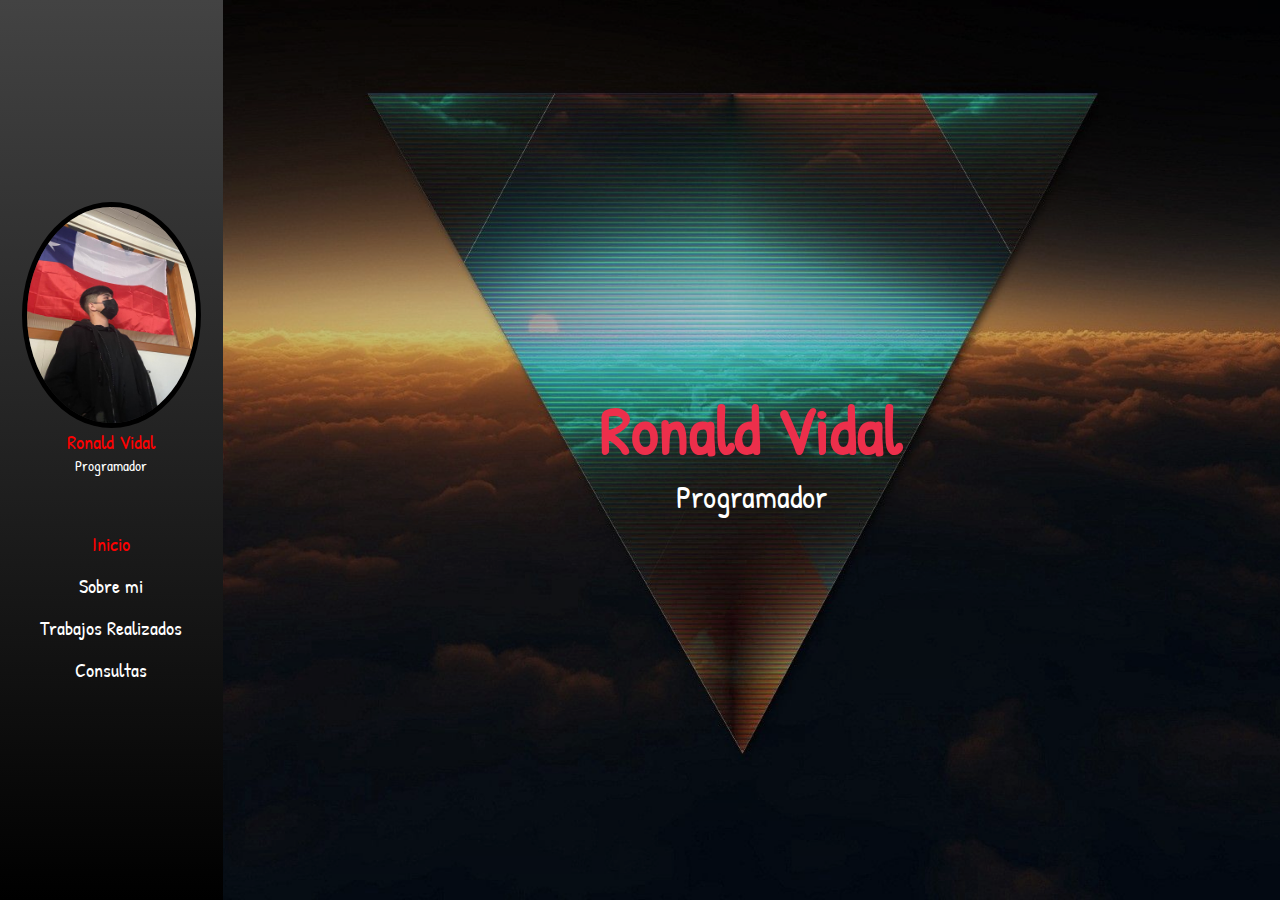
<file: index.html>
<!DOCTYPE html>
<html lang="es">
<head>
	<meta charset="utf-8">
	<meta name="viewport" content="width=device-width, initial-scale=1.0">
	<link rel="stylesheet" type="text/css" href="style.css">
	<title>Portafolio</title>
</head>
<body>

	<div class="container">

		<section class="inicio">

			<div class="inicio-datos">
				<img src="img/foto.jpg" alt="" class="foto">
				<span>Ronald Vidal</span>
				<p>Programador</p>
			</div>

			<nav>
				<ul>
					<li> <a href="#" class="colorred">Inicio</a></li>
					<li> <a href="sobremi.html">Sobre mi</a></li>
					<li> <a href="menu.html">Trabajos Realizados</a></li>
					<li> <a href="consulta.html">Consultas</a></li>
				</ul>
			</nav>

		</section>

		<section class="portada">
			<h1>Ronald Vidal</h1>
			<p>Programador</p>
		</section>
		
	</div>

</body>
</html>
</file>
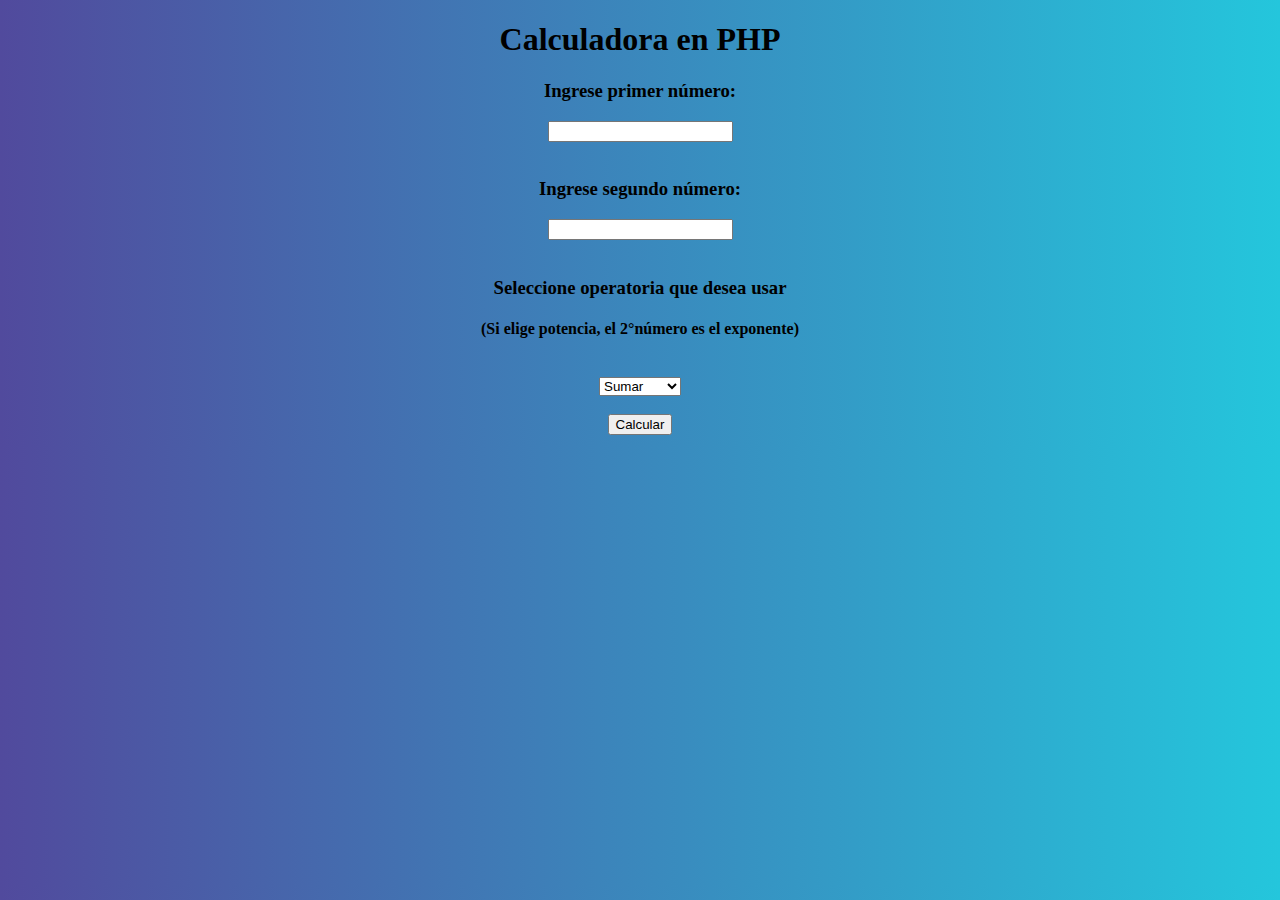
<file: trabajos/calculadoraphp/index.html>
<!DOCTYPE html>
<html>
<head>
	<meta charset="utf-8">
	<meta http-equiv="X-UA-Compatible" content="IE=edge">
	<title>Calculadora</title>
	<link rel="stylesheet" href="css/style.css">
</head>
<body>

	<center><h1>Calculadora en PHP</h1></center>

	<center><form method="get" action="php/quesi.php">
		
		<h3>Ingrese primer número:</h3>
		<input type="text" name="num1">
		<br>
		<br>
		<h3>Ingrese segundo número:</h3>
		<input type="text" name="num2">
		<br>
		<br>
		<h3>Seleccione operatoria que desea usar</h3>
		<h4>(Si elige potencia, el 2°número es el exponente)</h4>
		<br>
		<select name="op">
			<option value="+">Sumar</option>
			<option value="-">Restar</option>
			<option value="*">Multiplicar</option>
			<option value="/">Dividir</option>
			<option value="^">Potencia</option>
		</select>
		<br>
		<br>
		<input type="submit" value="Calcular">
	</form>
	</center>
</body>
</html>
</file>
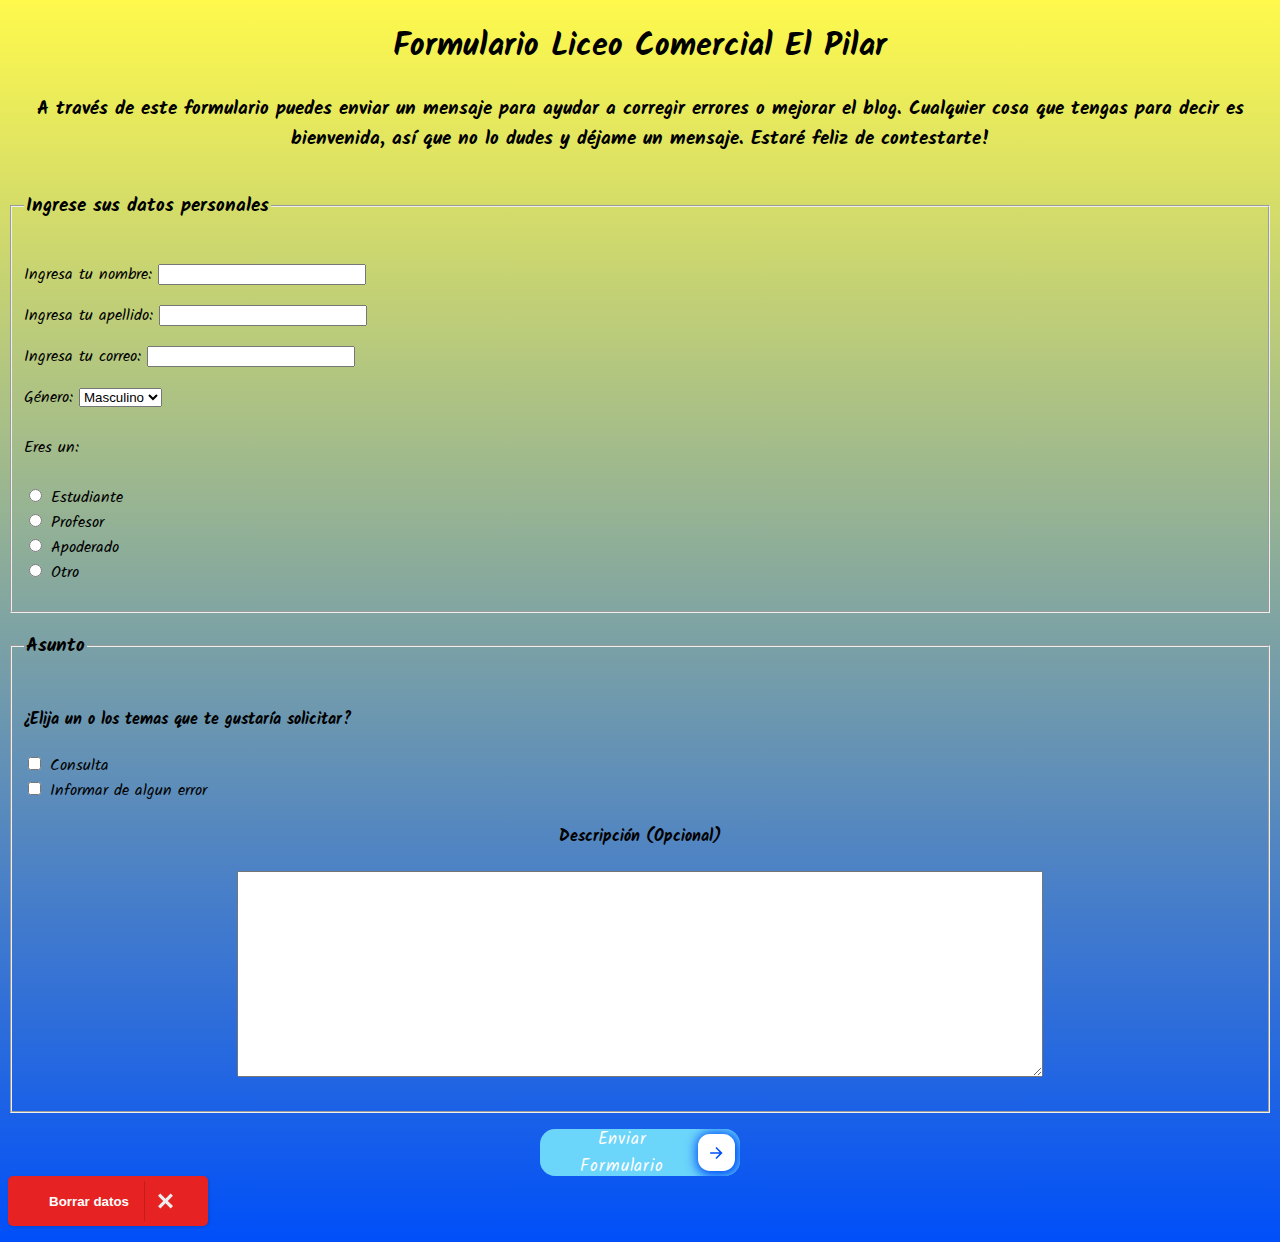
<file: trabajos/formulario/index.html>
<!DOCTYPE html>
<html lang="en">
<head>
<meta charset="UTF-8">
<meta name="viewport" content="width=device-width, initial-scale=1.0">
<link rel="stylesheet" href="css/style.css">
<title>Formulario</title>
</head>
<body>
<form action="https://formspree.io/f/xleveekl" method="POST">
 <center><h1>Formulario Liceo Comercial El Pilar</h1></center>

<center><h3>A través de este formulario puedes enviar un mensaje para ayudar a corregir errores o mejorar el blog. Cualquier cosa que tengas para decir es bienvenida, así que no lo dudes y déjame un mensaje. Estaré feliz de contestarte!</h3></center>

  <fieldset>

    <legend><h3>Ingrese sus datos personales</h3></legend>

    <p><label>Ingresa tu nombre: <input style="width: 200px;" type="text" name="Nombre" required></label></p>

    <p><label>Ingresa tu apellido:  <input style="width: 200px;" type="text" name="Apellido" required></label></p>

    <p><label>Ingresa tu correo: <input style="width: 200px;" type="email" name="Email" required></label></p>


    Género:

    <select name="Genero">

      <option>Masculino</option>

      <option>Femenino</option>

      <option>Otro</option>

    </select>
    <br>
    <br>
    Eres un:
    <br>
    <br>

    <input type="radio" name="Estatus" value="Estudiante"> Estudiante
    <br>
    <input type="radio" name="Estatus" value="Profesor"> Profesor
    <br>
    <input type="radio" name="Estatus" value="Apoderado"> Apoderado
    <br>
    <input type="radio" name="Estatus" value="otro"> Otro
    <br>

  </p>

  </fieldset>

  <fieldset>

    <legend><h3>Asunto</h3></legend>

    <p>

      <h4>¿Elija un o los temas que te gustaría solicitar?</h4>

      <label><input type="checkbox" name="Asunto" value="Consulta"> Consulta</label><br>

      <label><input type="checkbox" name="Asunto" value="Error"> Informar de algun error</label><br>

    </p>

    <p>
      <center><h4>Descripción (Opcional)</h4>
      

    <label>
    <textarea style="width: 800px; height: 200px;" name="Mensaje"></textarea>
    </label>
    </center>

    </p>

  </fieldset>

  <p>
    <center>

      <button type="submit" class="cssbuttons-io-button"> Enviar Formulario
  <div class="icon">
    <svg height="24" width="24" viewBox="0 0 24 24" xmlns="http://www.w3.org/2000/svg"><path d="M0 0h24v24H0z" fill="none"></path><path d="M16.172 11l-5.364-5.364 1.414-1.414L20 12l-7.778 7.778-1.414-1.414L16.172 13H4v-2z" fill="currentColor"></path></svg>
  </div>
</button>
</center>

  
<button type="reset" class="boton" class="noselect"><span class="text">Borrar datos</span><span class="icono"><svg xmlns="http://www.w3.org/2000/svg" width="24" height="24" viewBox="0 0 24 24"><path d="M24 20.188l-8.315-8.209 8.2-8.282-3.697-3.697-8.212 8.318-8.31-8.203-3.666 3.666 8.321 8.24-8.206 8.313 3.666 3.666 8.237-8.318 8.285 8.203z"></path></svg></span></button>
    




  
  </p>

</form>


</body>

</html>
</file>
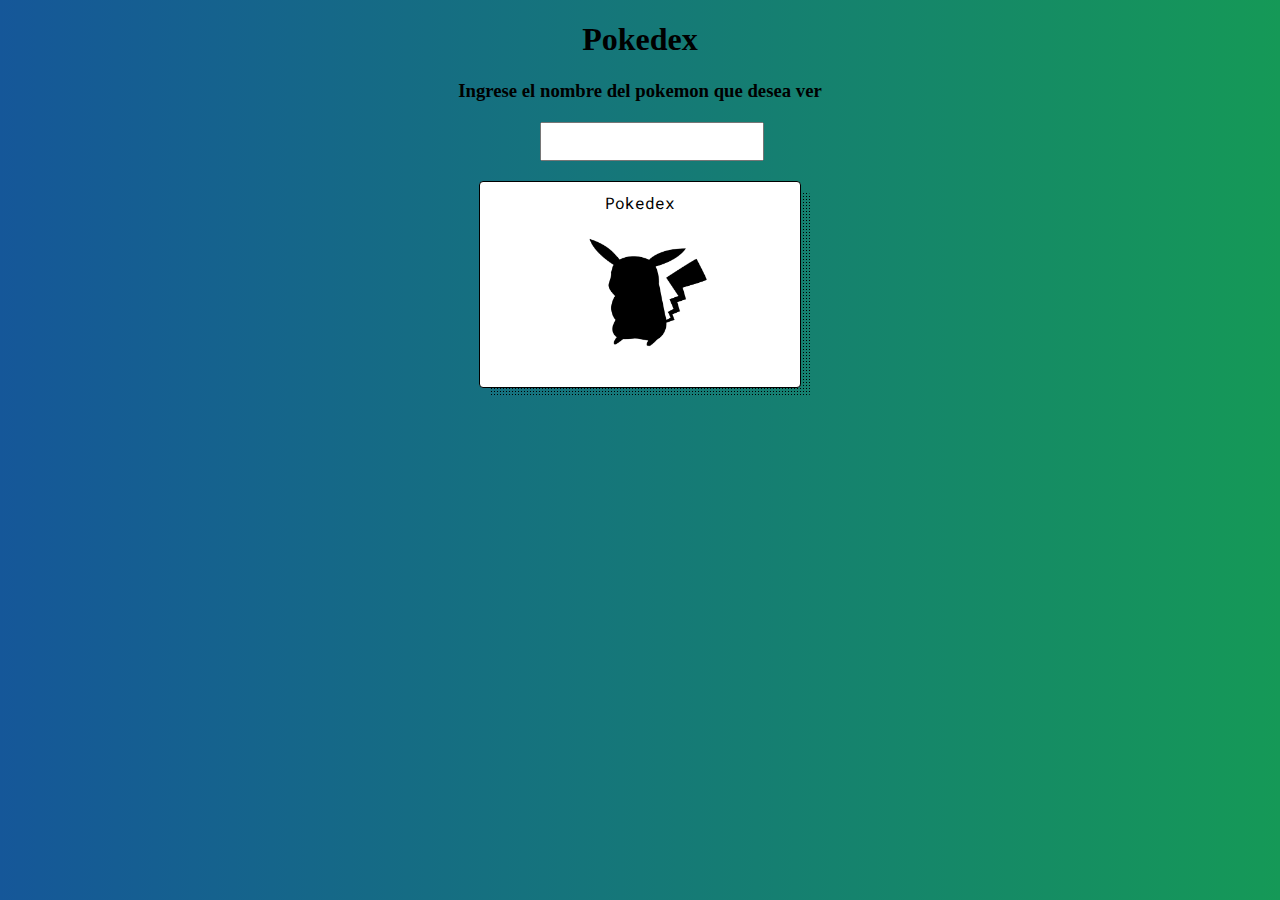
<file: trabajos/Pokedex/index.html>
<!DOCTYPE html>
<html lang="en">
<head>
    <meta charset="UTF-8">
    <meta http-equiv="X-UA-Compatible" content="IE=edge">
    <meta name="viewport" content="width=device-width, initial-scale=1.0">
    <title>Pokedex</title>
    <link href="https://fonts.googleapis.com/css2?family=Roboto+Mono&display=swap" rel="stylesheet">
    <script src="js/pokemon.js" type="text/javascript" defer></script>
    <link href="css/style.css" rel="stylesheet" />
</head>
<body>
    <center><h1>Pokedex</h1></center>

    <center><h3>Ingrese el nombre del pokemon que desea ver</h3></center>
    <form action="" onsubmit="searchPokemon(event)">
        <input type="text" name="pokemon" autocomplete="off">
    </form>
    <div data-poke-card class="poke-card">
        <div data-poke-name>Pokedex</div>
        <div data-poke-img-container class="img-container">
            <img data-poke-img class="poke-img" src="img/poke-shadow.png">
        </div>
        <div data-poke-id></div>
        <div data-poke-types class="poke-types"></div>
        <div data-poke-stats class="poke-stats"></div>
    </div>
</body>
</html>
</file>
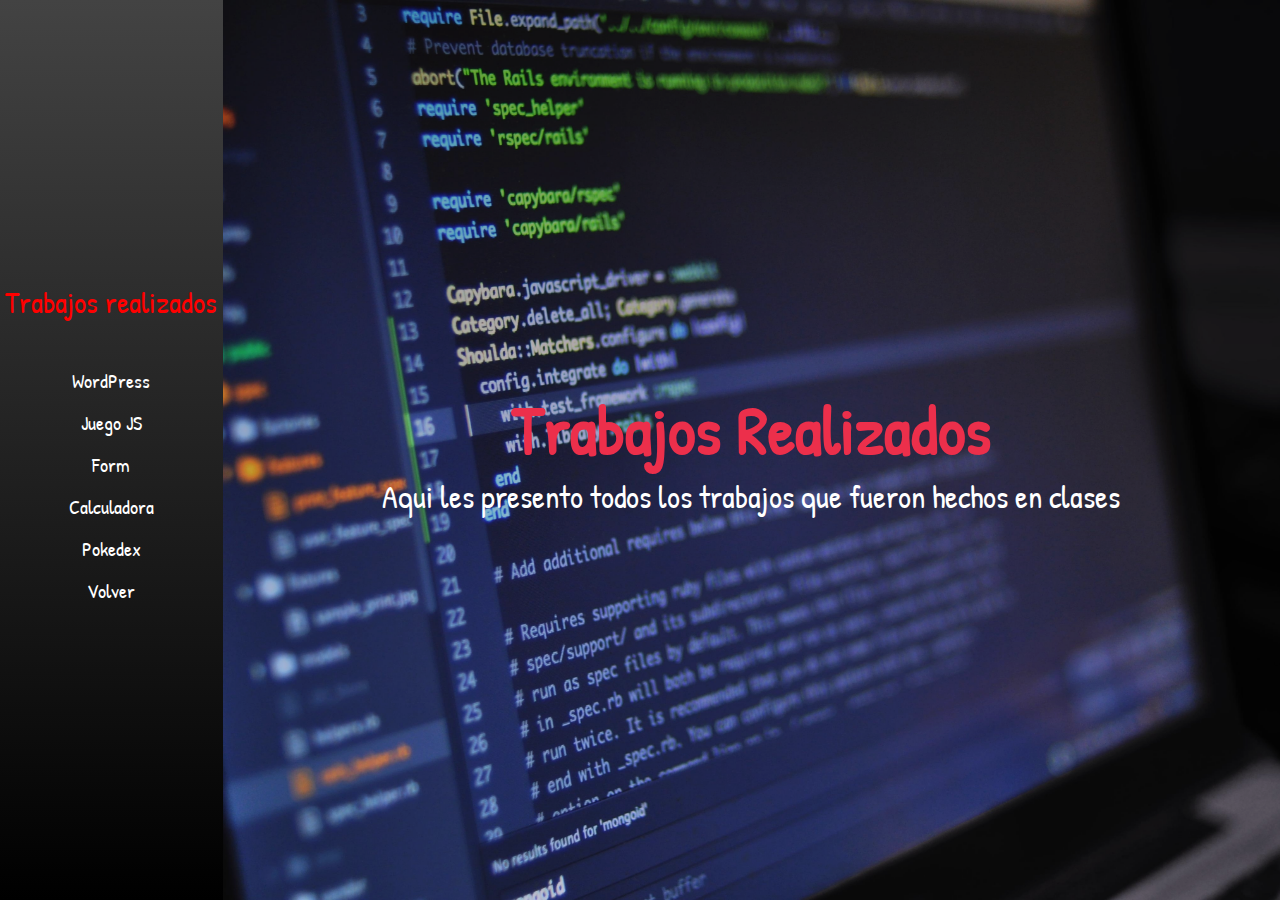
<file: menu.html>
<!DOCTYPE html>
<html lang="es">
<head>
	<meta charset="utf-8">
	<meta name="viewport" content="width=device-width, initial-scale=1.0">
	<link rel="stylesheet" type="text/css" href="style2.css">
	<title>Menu</title>
</head>
<body>

	<div class="container">

		<section class="inicio">

			<div class="inicio-datos">
				<span>Trabajos realizados</span>
			</div>

			<nav>
				<ul>
					<li> <a href="https://technology350959577.wordpress.com/">WordPress</a></li>
					<li> <a href="trabajos/juegoronald/index.html">Juego JS</a></li>
					<li> <a href="trabajos/formulario/index.html">Form</a></li>
					<li> <a href="trabajos/calculadoraphp/index.html">Calculadora</a></li>
					<li> <a href="trabajos/Pokedex/index.html">Pokedex</a></li>
					<li> <a href="index.html">Volver</a></li>
				</ul>
			</nav>

		</section>

		<section class="portada">
			<h1>Trabajos Realizados</h1>
			<p>Aqui les presento todos los trabajos que fueron hechos en clases</p>
		</section>
		
	</div>

</body>
</html>
</file>
<file: style.css>
@import url('https://fonts.googleapis.com/css2?family=Patrick+Hand&display=swap');
*{
	margin: 0;
	padding: 0;
	box-sizing: border-box;
	font-family: 'Patrick Hand', cursive;
}

.container{
	height: 100vh;
	display: flex;

}

.inicio{
	width: 270px;
	display: flex;
	flex-direction: column;
	justify-content: center;
	text-align: center;
	background: #000000;  /* fallback for old browsers */
    background: -webkit-linear-gradient(to bottom, #434343, #000000);  /* Chrome 10-25, Safari 5.1-6 */
    background: linear-gradient(to bottom, #434343, #000000); /* W3C, IE 10+/ Edge, Firefox 16+, Chrome 26+, Opera 12+, Safari 7+ */

}

.inicio-datos{
	margin-bottom: 30px;

}
.inicio-datos .foto{
	height: 80%;
	width: 80%;
	border-radius: 50%;
	display: block;
	margin: auto;
	border: 5px solid black;
}
.inicio-datos span{
	font-size: 20px;
	color: red;
}
.inicio-datos p{
	font-size: 15px;
	color: #fff;
}

nav ul{
	list-style: none;
}
nav ul li{
	margin: 15px 0;
}
nav ul li a{
	text-decoration: none;
	color: #fff;
	font-size: 20px;
}
nav ul li a:hover{
	color: red;
}
.colorred{
	color: red;
}
.portada{
	width: 100%;
	background: linear-gradient(
		rgba(0,0,0,.3),
		rgba(0,0,0,.1)), url(img/portada.jpg);
	background-size: cover;
	background-position: center center;
	display: flex;
	flex-direction: column;
	justify-content: center;
	text-align: center;
}
.portada h1{
	font-size: 68px;
	color: #ec2F4B;
}

.portada p{
	font-size: 32px;
	color: #fff;
}
</file>
<file: trabajos/calculadoraphp/css/style.css>
body{
background: #24C6DC;  /* fallback for old browsers */
background: -webkit-linear-gradient(to right, #514A9D, #24C6DC);  /* Chrome 10-25, Safari 5.1-6 */
background: linear-gradient(to right, #514A9D, #24C6DC); /* W3C, IE 10+/ Edge, Firefox 16+, Chrome 26+, Opera 12+, Safari 7+ */

}
</file>
<file: trabajos/formulario/css/style.css>
@import url('https://fonts.googleapis.com/css2?family=Kalam&display=swap');

body{

  font-family: 'Kalam', cursive;

	background: #004FF9;  /* fallback for old browsers */
background: -webkit-linear-gradient(to bottom, #FFF94C, #004FF9);  /* Chrome 10-25, Safari 5.1-6 */
background: linear-gradient(to bottom, #FFF94C, #004FF9); /* W3C, IE 10+/ Edge, Firefox 16+, Chrome 26+, Opera 12+, Safari 7+ */

}


.cssbuttons-io-button {
 background: #6DD5FA;
 color: white;
 font-family: inherit;
 padding: 0.35em;
 padding-left: 1.2em;
 font-size: 17px;
 font-weight: 500;
 border-radius: 0.9em;
 border: none;
 letter-spacing: 0.05em;
 display: flex;
 align-items: center;
 box-shadow: inset 0 0 1.6em -0.6em #6DD5FA;
 overflow: hidden;
 position: relative;
 height: 2.8em;
 padding-right: 3.3em;
}

.cssbuttons-io-button .icon {
 background: white;
 margin-left: 1em;
 position: absolute;
 display: flex;
 align-items: center;
 justify-content: center;
 height: 2.2em;
 width: 2.2em;
 border-radius: 0.7em;
 box-shadow: 0.1em 0.1em 0.6em 0.2em #004FF9;
 right: 0.3em;
 transition: all 0.3s;
}

.cssbuttons-io-button:hover .icon {
 width: calc(100% - 0.6em);
}

.cssbuttons-io-button .icon svg {
 width: 1.1em;
 transition: transform 0.3s;
 color: #004FF9;
}

.cssbuttons-io-button:hover .icon svg {
 transform: translateX(0.1em);
}

.cssbuttons-io-button:active .icon {
 transform: scale(0.95);
}


button {
 width: 200px;
 height: 50px;
 cursor: pointer;
 display: flex;
 align-items: center;
 background: red;
 border: none;
 border-radius: 5px;
 box-shadow: 1px 1px 3px rgba(0,0,0,0.15);
 background: #e62222;
}

button, button span {
 transition: 200ms;
}

button .text {
 transform: translateX(35px);
 color: white;
 font-weight: bold;
}

button .icono {
 position: absolute;
 border-left: 1px solid #c41b1b;
 transform: translateX(110px);
 height: 40px;
 width: 40px;
 margin: 20px;
 display: flex;
 align-items: center;
 justify-content: center;
}

button svg {
 width: 15px;
 fill: #eee;
}

button:hover {
 background: #ff3636;
}

button:hover .text {
 color: transparent;
}

button:hover .icono {
 width: 150px;
 border-left: none;
 transform: translateX(0);
}

button:focus {
 outline: none;
}

button:active .icono svg {
 transform: scale(0.8);
}
</file>
<file: trabajos/Pokedex/css/style.css>
body{
    background: #159957;  /* fallback for old browsers */
background: -webkit-linear-gradient(to right, #155799, #159957);  /* Chrome 10-25, Safari 5.1-6 */
background: linear-gradient(to right, #155799, #159957); /* W3C, IE 10+/ Edge, Firefox 16+, Chrome 26+, Opera 12+, Safari 7+ */

}
form {
    width: 200px;
    margin: 20px auto;
}

input {
    width: 100%;
    padding: 10px;
}

.poke-card {
    position: relative;
    height: fit-content;
    font-family: 'Roboto Mono', monospace;
    max-width: 300px;
    border-radius: 4px;
    color: #000;
    text-align: center;
    padding: 10px;
    margin: 0 auto;
    background-color: #FFF;
    border: 1px solid black;
}

.poke-card::before {
    content: '';
    background: radial-gradient(black 33%, transparent 33%);
    background-size: 3px 3px;
    border-radius: 4px;
    height: 100%;
    width: 100%;
    position: absolute;
    left: 10px;
    top: 10px;
    z-index: -1;
}

.img-container {
    position: relative;
    width: 180px;
    margin: 10px auto;
}

.poke-stats div {
    display: flex;
    justify-content: space-between;
    align-content: space-between;
    padding: 5px;
    font-size: 18px;
}

.poke-types div {
    padding: 5px;
    margin: 5px;
    border-radius: 4px;
    border: 1px dashed black;
}

.poke-img {
    width: 180px;
    border-radius: 50%;
</file>
<file: style2.css>
@import url('https://fonts.googleapis.com/css2?family=Patrick+Hand&display=swap');
*{
	margin: 0;
	padding: 0;
	box-sizing: border-box;
	font-family: 'Patrick Hand', cursive;
}

.container{
	height: 100vh;
	display: flex;

}

.inicio{
	width: 270px;
	display: flex;
	flex-direction: column;
	justify-content: center;
	text-align: center;
	background: #000000;  /* fallback for old browsers */
    background: -webkit-linear-gradient(to bottom, #434343, #000000);  /* Chrome 10-25, Safari 5.1-6 */
    background: linear-gradient(to bottom, #434343, #000000); /* W3C, IE 10+/ Edge, Firefox 16+, Chrome 26+, Opera 12+, Safari 7+ */

}

.inicio-datos{
	margin-bottom: 30px;

}

.inicio-datos span{
	font-size: 30px;
	color: red;
}
.inicio-datos p{
	font-size: 15px;
	color: #fff;
}

nav ul{
	list-style: none;
}
nav ul li{
	margin: 15px 0;
}
nav ul li a{
	text-decoration: none;
	color: #fff;
	font-size: 20px;
}
nav ul li a:hover{
	color: red;
}
.colorred{
	color: red;
}
.portada{
	width: 100%;
	background: linear-gradient(
		rgba(0,0,0,.3),
		rgba(0,0,0,.1)), url(img/portd.jpg);
	background-size: cover;
	background-position: center center;
	display: flex;
	flex-direction: column;
	justify-content: center;
	text-align: center;
}
.portada h1{
	font-size: 68px;
	color: #ec2F4B;
}

.portada p{
	font-size: 32px;
	color: #fff;
}
</file>
